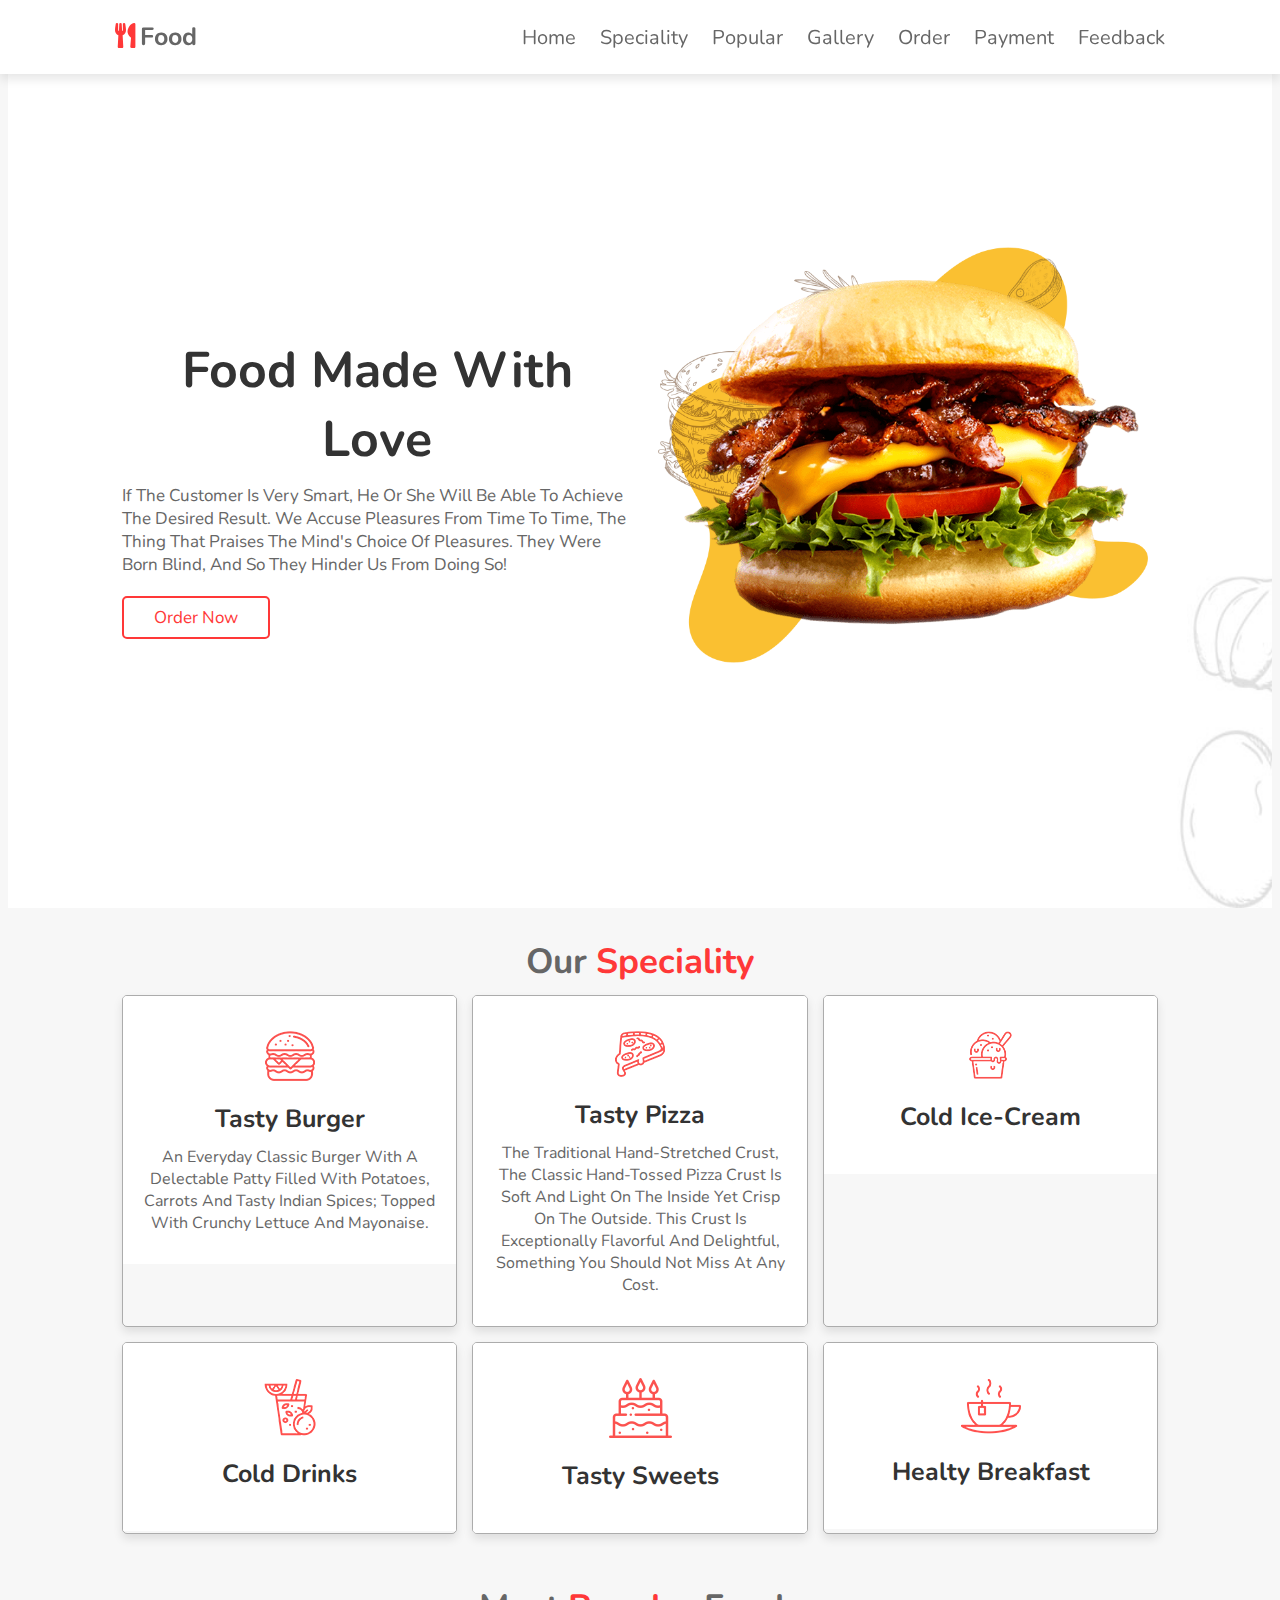
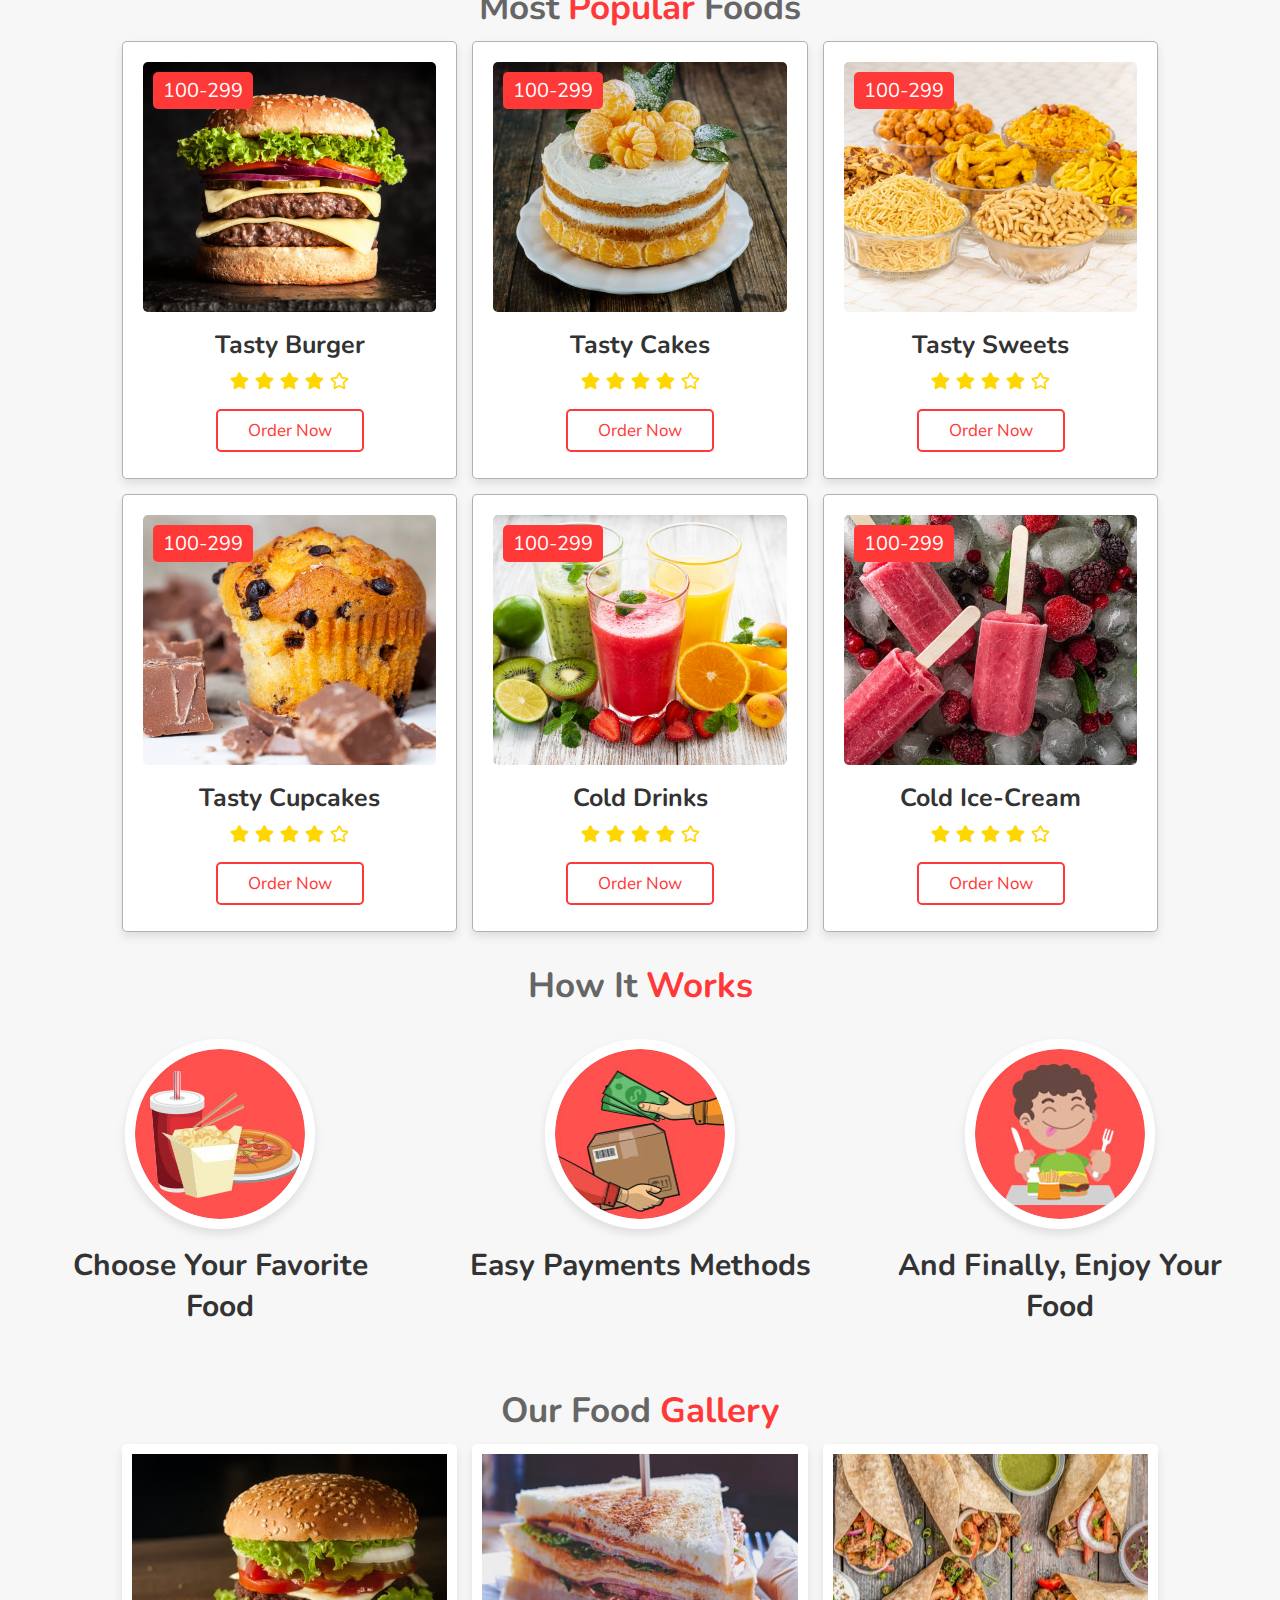
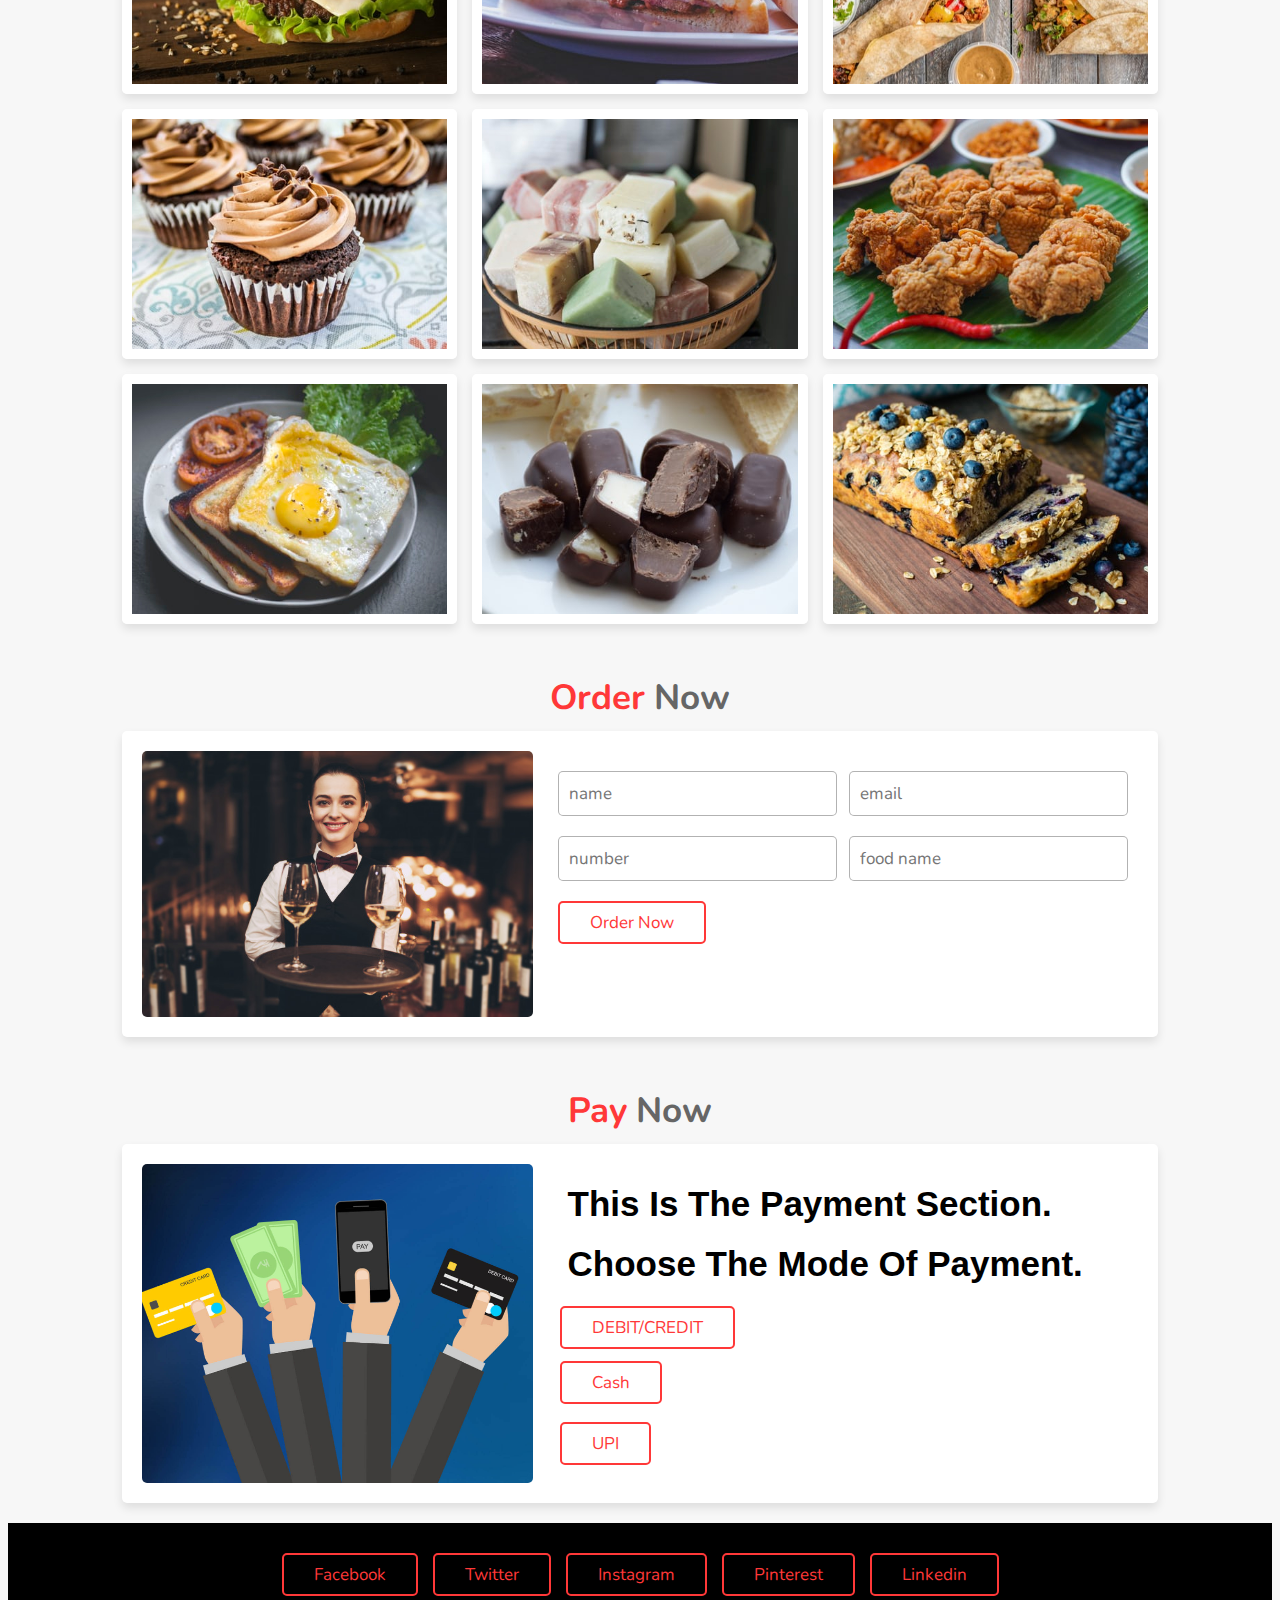
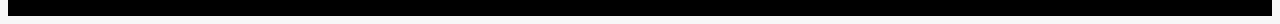
<file: food website/index.html>
<!DOCTYPE html>
<html lang="en">
<head>
    <meta charset="UTF-8">
    <meta name="viewport" content="width=device-width, initial-scale=1.0">
    <meta name="viewport" content="width=device-width, initial-scale=1">
    <title>food website</title>

    <!-- font awesome cdn link  -->
    <link rel="stylesheet" href="https://cdnjs.cloudflare.com/ajax/libs/font-awesome/5.15.3/css/all.min.css">

    <!-- custom css file link  -->
    <link rel="stylesheet" href="css/style.css">
    <link rel="stylesheet" href="https://cdnjs.cloudflare.com/ajax/libs/font-awesome/4.7.0/css/font-awesome.min.css">
    <style>
        body {
        font-family: Arial;
        font-size: 17px;
        padding: 8px;
      }
      h3{
        text-align: center;
      }
        
    </style>
</head>
<body>
    
<!-- header section starts  -->
<header>

    <a href="#" class="logo"><i class="fas fa-utensils"></i>food</a>

    <div id="menu-bar" class="fas fa-bars"></div>

    <nav class="navbar">
        <a href="#home">home</a>
        <a href="#speciality">speciality</a>
        <a href="#popular">popular</a>
        <a href="#gallery">gallery</a>
        <a href="#order">order</a>
        <a href="#payment">Payment</a>
        <a href="feedback.html">feedback</a>
    </nav>

</header>

<!-- header section ends -->

<!-- home section starts  -->

<section class="home" id="home">

    <div class="content">
        <h3>food made with love</h3>
        <p>If the customer is very smart, he or she will be able to achieve the desired result. We accuse pleasures from time to time, the thing that praises the mind's choice of pleasures. They were born blind, and so they hinder us from doing so!</p>
        <a href="#" class="btn">order now</a>
    </div>

    <div class="image">
        <img src="images/home-img.png" alt="">
    </div>

</section>

<!-- home section ends -->

<!-- speciality section starts  -->

<section class="speciality" id="speciality">

    <h1 class="heading"> our <span>speciality</span> </h1>

    <div class="box-container">

        <div class="box">
            <img class="image" src="images/s-img-1.jpg" alt="">
            <div class="content">
                <img src="images/s-1.png" alt="">
                <h3>tasty burger</h3>
                <p>An everyday classic burger with a delectable patty filled with potatoes, carrots and tasty Indian spices; topped with crunchy lettuce and mayonaise.</p>
            </div>
        </div>
        <div class="box">
            <img class="image" src="images/s-img-2.jpg" alt="">
            <div class="content">
                <img src="images/s-2.png" alt="">
                <h3>tasty pizza</h3>
                <p>The traditional hand-stretched crust, the classic hand-tossed pizza crust is soft and light on the inside yet crisp on the outside. This crust is exceptionally flavorful and delightful, something you should not miss at any cost.</p>
            </div>
        </div>
        <div class="box">
            <img class="image" src="images/s-img-3.jpg" alt="">
            <div class="content">
                <img src="images/s-3.png" alt="">
                <h3>cold ice-cream</h3>
                <p></p>
            </div>
        </div>
        <div class="box">
            <img class="image" src="images/s-img-4.jpg" alt="">
            <div class="content">
                <img src="images/s-4.png" alt="">
                <h3>cold drinks</h3>
                <p></p>
            </div>
        </div>
        <div class="box">
            <img class="image" src="images/s-img-5.jpg" alt="">
            <div class="content">
                <img src="images/s-5.png" alt="">
                <h3>tasty sweets</h3>
                <p></p>
            </div>
        </div>
        <div class="box">
            <img class="image" src="images/s-img-6.jpg" alt="">
            <div class="content">
                <img src="images/s-6.png" alt="">
                <h3>healty breakfast</h3>
                <p></p>
            </div>
        </div>

    </div>

</section>

<!-- speciality section ends -->

<!-- popular section starts  -->

<section class="popular" id="popular">

    <h1 class="heading"> most <span>popular</span> foods </h1>

    <div class="box-container">

        <div class="box">
            <span class="price"> 100-299 </span>
            <img src="images/p-1.jpg" alt="">
            <h3>tasty burger</h3>
            <div class="stars">
                <i class="fas fa-star"></i>
                <i class="fas fa-star"></i>
                <i class="fas fa-star"></i>
                <i class="fas fa-star"></i>
                <i class="far fa-star"></i>
            </div>
            <a href="#" class="btn">order now</a>
        </div>
        <div class="box">
            <span class="price"> 100-299 </span>
            <img src="images/p-2.jpg" alt="">
            <h3>tasty cakes</h3>
            <div class="stars">
                <i class="fas fa-star"></i>
                <i class="fas fa-star"></i>
                <i class="fas fa-star"></i>
                <i class="fas fa-star"></i>
                <i class="far fa-star"></i>
            </div>
            <a href="#" class="btn">order now</a>
        </div>
        <div class="box">
            <span class="price"> 100-299 </span>
            <img src="images/p-3.jpg" alt="">
            <h3>tasty sweets</h3>
            <div class="stars">
                <i class="fas fa-star"></i>
                <i class="fas fa-star"></i>
                <i class="fas fa-star"></i>
                <i class="fas fa-star"></i>
                <i class="far fa-star"></i>
            </div>
            <a href="#" class="btn">order now</a>
        </div>
        <div class="box">
            <span class="price"> 100-299</span>
            <img src="images/p-4.jpg" alt="">
            <h3>tasty cupcakes</h3>
            <div class="stars">
                <i class="fas fa-star"></i>
                <i class="fas fa-star"></i>
                <i class="fas fa-star"></i>
                <i class="fas fa-star"></i>
                <i class="far fa-star"></i>
            </div>
            <a href="#" class="btn">order now</a>
        </div>
        <div class="box">
            <span class="price"> 100-299 </span>
            <img src="images/p-5.jpg" alt="">
            <h3>cold drinks</h3>
            <div class="stars">
                <i class="fas fa-star"></i>
                <i class="fas fa-star"></i>
                <i class="fas fa-star"></i>
                <i class="fas fa-star"></i>
                <i class="far fa-star"></i>
            </div>
            <a href="#" class="btn">order now</a>
        </div>
        <div class="box">
            <span class="price"> 100-299 </span>
            <img src="images/p-6.jpg" alt="">
            <h3>cold ice-cream</h3>
            <div class="stars">
                <i class="fas fa-star"></i>
                <i class="fas fa-star"></i>
                <i class="fas fa-star"></i>
                <i class="fas fa-star"></i>
                <i class="far fa-star"></i>
            </div>
            <a href="#" class="btn">order now</a>
        </div>

    </div>

</section> 

<!-- popular section ends -->

<!-- steps section starts  -->

<div class="step-container">

    <h1 class="heading">how it <span>works</span></h1>

    <section class="steps">

        <div class="box">
            <img src="images/step-1.jpg" alt="">
            <h3>choose your favorite food</h3>
        </div>
        <div class="box">
            <img src="images/step-3.jpg" alt="">
            <h3>easy payments methods</h3>
        </div>
        <div class="box">
            <img src="images/step-4.jpg" alt="">
            <h3>and finally, enjoy your food</h3>
        </div>
    
    </section>

</div>

<!-- steps section ends -->

<!-- gallery section starts  -->

<section class="gallery" id="gallery">

    <h1 class="heading"> our food <span> gallery </span> </h1>

    <div class="box-container">

        <div class="box">
            <img src="images/g-1.jpg" alt="">
            <div class="content">
                <h3>tasty food</h3>
                <p>Lorem ipsum dolor sit, amet consectetur adipisicing elit. Deleniti, ipsum.</p>
                <a href="#" class="btn">ordern now</a>
            </div>
        </div>
        <div class="box">
            <img src="images/g-2.jpg" alt="">
            <div class="content">
                <h3>tasty food</h3>
                <p>Lorem ipsum dolor sit, amet consectetur adipisicing elit. Deleniti, ipsum.</p>
                <a href="#" class="btn">ordern now</a>
            </div>
        </div>
        <div class="box">
            <img src="images/g-3.jpg" alt="">
            <div class="content">
                <h3>tasty food</h3>
                <p>Lorem ipsum dolor sit, amet consectetur adipisicing elit. Deleniti, ipsum.</p>
                <a href="#" class="btn">ordern now</a>
            </div>
        </div>
        <div class="box">
            <img src="images/g-4.jpg" alt="">
            <div class="content">
                <h3>tasty food</h3>
                <p>Lorem ipsum dolor sit, amet consectetur adipisicing elit. Deleniti, ipsum.</p>
                <a href="#" class="btn">ordern now</a>
            </div>
        </div>
        <div class="box">
            <img src="images/g-5.jpg" alt="">
            <div class="content">
                <h3>tasty food</h3>
                <p>Lorem ipsum dolor sit, amet consectetur adipisicing elit. Deleniti, ipsum.</p>
                <a href="#" class="btn">ordern now</a>
            </div>
        </div>
        <div class="box">
            <img src="images/g-6.jpg" alt="">
            <div class="content">
                <h3>tasty food</h3>
                <p>Lorem ipsum dolor sit, amet consectetur adipisicing elit. Deleniti, ipsum.</p>
                <a href="#" class="btn">ordern now</a>
            </div>
        </div>
        <div class="box">
            <img src="images/g-7.jpg" alt="">
            <div class="content">
                <h3>tasty food</h3>
                <p>Lorem ipsum dolor sit, amet consectetur adipisicing elit. Deleniti, ipsum.</p>
                <a href="#" class="btn">ordern now</a>
            </div>
        </div>
        <div class="box">
            <img src="images/g-8.jpg" alt="">
            <div class="content">
                <h3>tasty food</h3>
                <p>Lorem ipsum dolor sit, amet consectetur adipisicing elit. Deleniti, ipsum.</p>
                <a href="#" class="btn">ordern now</a>
            </div>
        </div>
        <div class="box">
            <img src="images/g-9.jpg" alt="">
            <div class="content">
                <h3>tasty food</h3>
                <p>Lorem ipsum dolor sit, amet consectetur adipisicing elit. Deleniti, ipsum.</p>
                <a href="#" class="btn">ordern now</a>
            </div>
        </div>

    </div>

</section>

<!-- gallery section ends -->
<!-- order section starts  -->
<section class="order" id="order">

    <h1 class="heading"> <span>order</span> now </h1>

    <div class="row">
        
        <div class="image">
            <img src="images/order-img.jpg" alt="">
        </div>

        <form action="">

            <div class="inputBox">
                <input type="text" placeholder="name">
                <input type="email" placeholder="email">
            </div>

            <div class="inputBox">
                <input type="number" placeholder="number">
                <input type="text" placeholder="food name">
            </div>

            <input type="submit" value="order now" class="btn">

        </form>

    </div>

</section>

<!-- order section ends -->
<!--payment section starts-->
<section class="payment" id="payment">

    <h1 class="heading"> <span>pay</span> now </h1>

    <div class="row">
        <div class="image">
            <img src="images/pay.jpg" alt="">
        </div>
        <form action="card.html" method="Post">
                <div class="inputBox" >
                    <h3 class="heading1">This is the payment section.</h3>
                </div>
                <div class="inputBox">
                    <h4 class="heading1">Choose the mode of payment.</h4>
                </div>
            <div class="r1">
                <table>
                <tr><td><input type="submit" value="DEBIT/CREDIT" class="btn" action="card.html"></td></tr>
                
                
                <!--<a href="#" class="btn" >Cash</a>-->
                <tr><td><a href="#" class="btn">Cash</a></td></tr>
                <tr><td><a href="upi.html" class="btn">UPI</a></td></tr>
                <!---->
            </div>
            </table>
        </form>
    </div>
</section>
<!--Payment section ends-->
<!-- footer section  -->

<section class="footer">

    <div class="share">
        <a href="#" class="btn">facebook</a>
        <a href="#" class="btn">twitter</a>
        <a href="#" class="btn">instagram</a>
        <a href="#" class="btn">pinterest</a>
        <a href="#" class="btn">linkedin</a>
    </div>

   
</section>


<!-- scroll top button  -->
<!--<a href="#home" class="fas fa-angle-up" id="scroll-top"></a>-->

<!-- loader  -->
<!--
<div class="loader-container">
    <img src="images/loader.gif" alt="">
</div>-->
<!-- custom js file link  -->

<script src="js/script.js"></script>
<body>
</html>
</file>
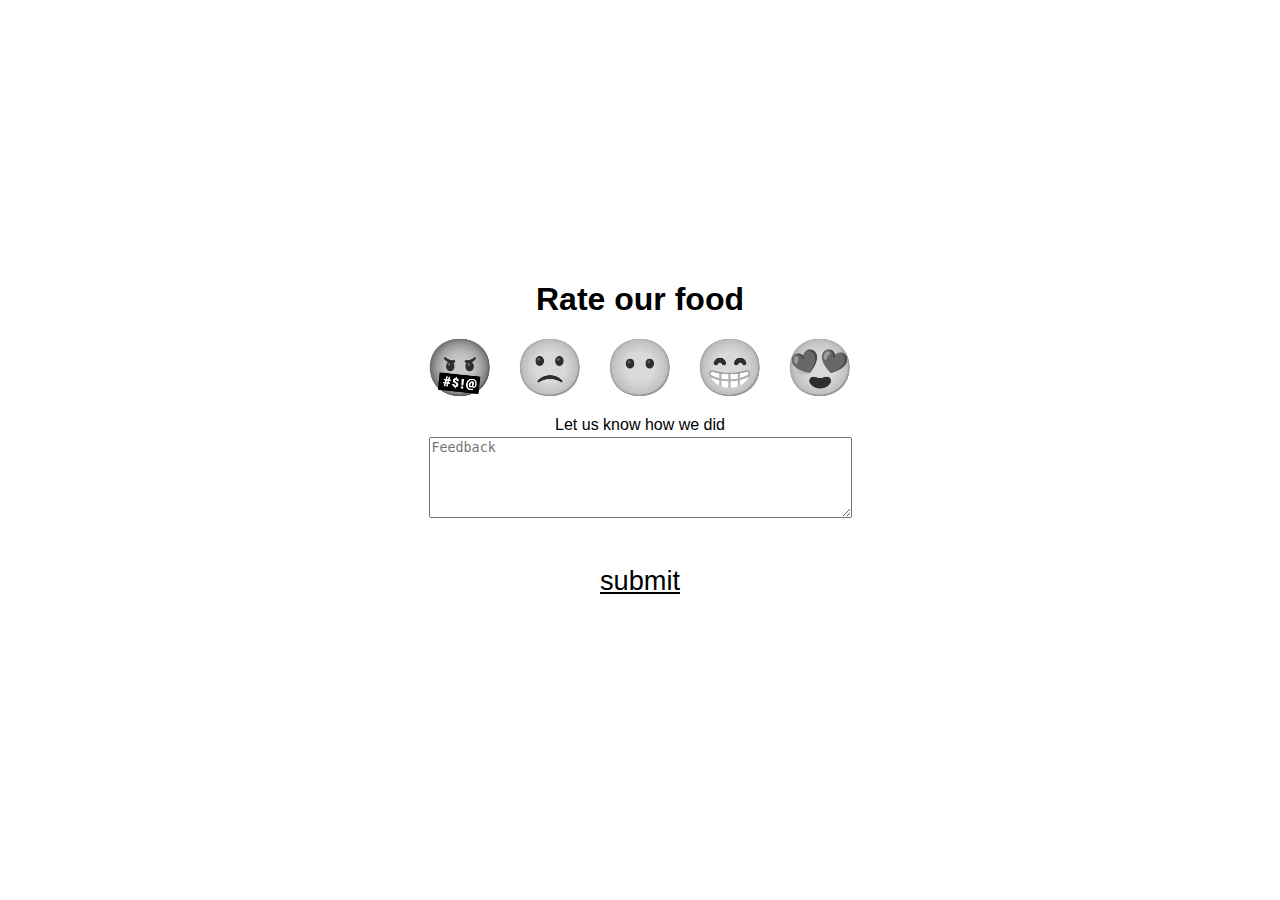
<file: feedback.html>
<html>
    <head>



        <style>
          .btn{
  display: inline-block;
  padding:.8rem 3rem;
  border:.2rem solid var(--red);
  color:var(--red);
  cursor: pointer;
  font-size: 1.7rem;
  border-radius: .5rem;
  position: relative;
  overflow: hidden;
  z-index: 0;
  margin-top: 1rem;
}

.btn::before{
  content: '';
  position: absolute;
  top:0; right: 0;
  width:0%;
  height:100%;
  background:var(--red);
  transition: .3s linear;
  z-index: -1;
}

.btn:hover::before{
  width:100%;
  left: 0;
}

.btn:hover{
  color:#fff;
}
body {
  margin: 0;
  text-align: center;
  display: flex;
  justify-content: center;
  align-items: center;
  min-height: 100vh;
  font-family: sans-serif;
}

h1,
p {
  margin: 0;
  padding: 0;
  line-height: 1.5;
}

.app {
  width: 90%;
  max-width: 500px;
  margin: 0 auto;
}

.container {
  display: flex;
  flex-wrap: wrap;
  justify-content: center;
  align-items: center;
}

.item {
  width: 90px;
  height: 90px;
  display: flex;
  justify-content: center;
  align-items: center;
  user-select: none;
}
.radio {
  display: none;
}
.radio ~ span {
  
  filter:grayscale(100);
  font-size: 3.5rem;
  cursor: pointer;
  transition: 0.3s ease-in-out;
}

.radio:checked ~ span {
  filter:grayscale(0);
  transition: 0.5s ease-in-out;
}
        </style>

    </head>
    <body>
      <section class="payment" id="payment">
      <form action="" method="post">
        <div class="payment" id="payment">
            <h1>Rate our food</h1>
            <div class="container">
              <div class="item">
                <label for="0">
                <input class="radio" type="radio" name="feedback" id="0" value="0" >
                <span>🤬</span>
              </label>
              </div>
              <div class="item">
                <label for="1">
                <input class="radio" type="radio" name="feedback" id="1" value="1">
                <span>🙁</span>
              </label>
              </div>
          
              <div class="item">
                <label for="2">
                <input class="radio" type="radio" name="feedback" id="2" value="2">
                <span>😶</span>
              </label>
              </div>
          
              <div class="item">
                <label for="3">
                <input class="radio" type="radio" name="feedback" id="3" value="3">
                <span>😁</span>
              </label>
              </div>
          
              <div class="item">
                <label for="4">
                <input class="radio" type="radio" name="feedback" id="4" value="4">
                <span>😍</span>
              </label>
              </div>
          
            </div>
            <p>Let us know how we did</p>
            <textarea id="ta" name="taf" rows="5" cols="50" placeholder="Feedback"></textarea>
            </div>
            <div><br> <a href="thankyou.html" class="btn">submit</a></div>
        </form>
        
      </section>
    </body>
</html>
</file>
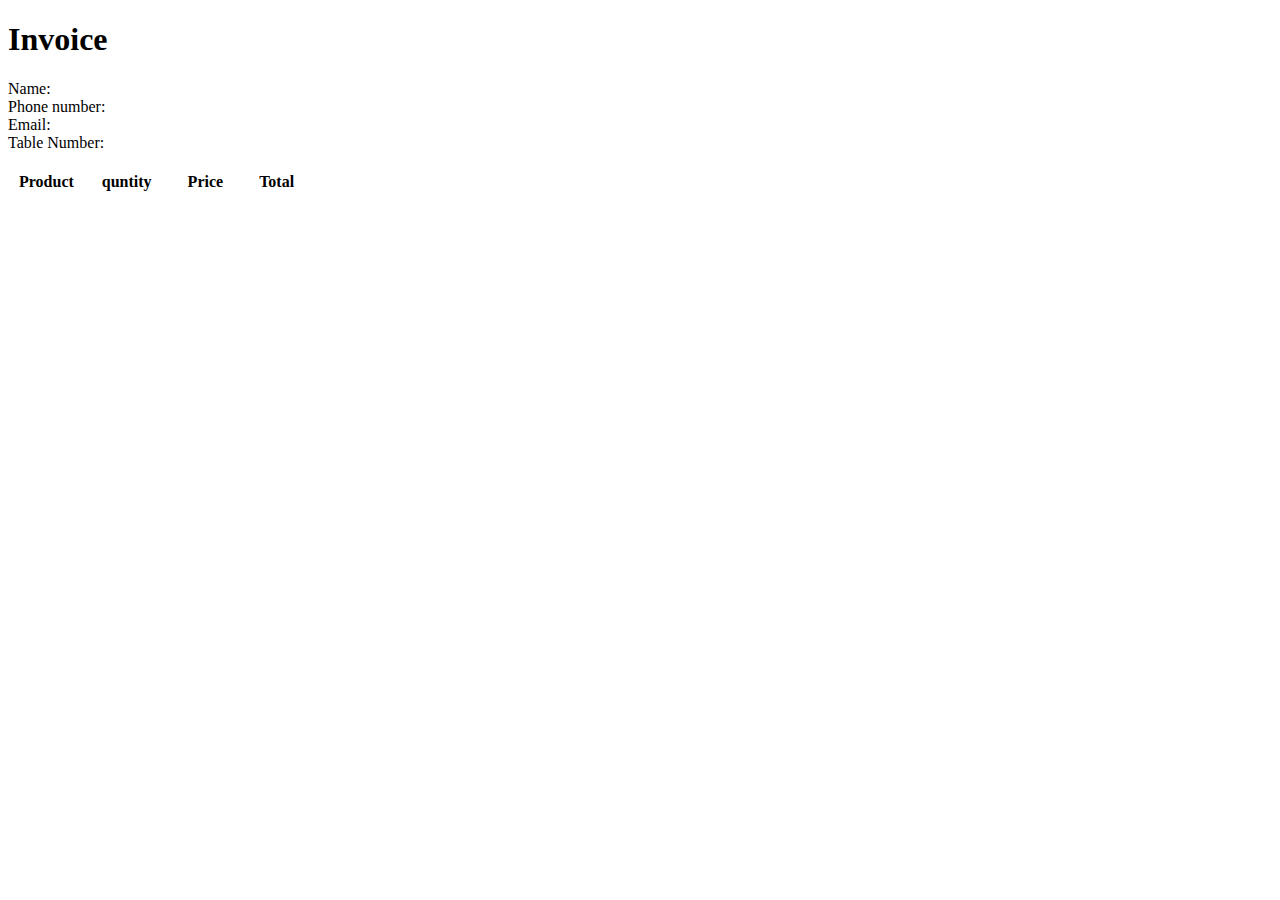
<file: ref.html>
<!DOCTYPE html>
<html>
    <head>

    </head>
    <body>
        <div id="bill_payment" class="payment2">
            <div class="container mt-5">
                <div class="d-flex justify-content-center row">
                    <div class="col-md-8">
                        <div class="p-3 bg-white rounded">
                            <div class="row">
                                <div class="col-md-6">
                                    <h1 class="text-uppercase" style="margin-left:center">Invoice</h1>
                                    <div class="billed"><span class="font-weight-bold text-uppercase">Name:&nbsp;&nbsp;</span><span id="invoice_name" class="ml-1"></span></div>
                                    <div class="billed"><span class="font-weight-bold text-uppercase">Phone number:&nbsp;&nbsp;</span><span id="invoice_number" class="ml-1"></span></div>
                                    <div class="billed"><span class="font-weight-bold text-uppercase">Email:&nbsp;&nbsp;</span><span id="invoice_email" class="ml-1"></span></div>
                                    <div class="billed"><span class="font-weight-bold text-uppercase">Table Number:&nbsp;&nbsp;</span><span id="invoice_date" class="ml-1"></span></div>
                                </div>
                                
                            <div class="mt-3 text-center">
                                <div class="table-responsive">
                                    <br>
                                    <table class="table">
                                        <thead>
                                            <tr>
                                                
                                                <th>&nbsp;&nbsp;Product&nbsp;&nbsp;&nbsp;&nbsp;&nbsp;&nbsp;</th>
                                                <th>quntity&nbsp;&nbsp;&nbsp;&nbsp;&nbsp;&nbsp;&nbsp;&nbsp;</th>
                                                <th>Price&nbsp;&nbsp;&nbsp;&nbsp;&nbsp;&nbsp;&nbsp;&nbsp;</th>
                                                <th>Total</th>
                                            </tr>
                                        </thead>
                                        <tbody id="tbody">
                                        </tbody>
                                    </table>
                                </div>
                            </div>
                            
                        </div>
                    </div>
                </div>
            </div>
        </div>
    </body>
</html>
</file>
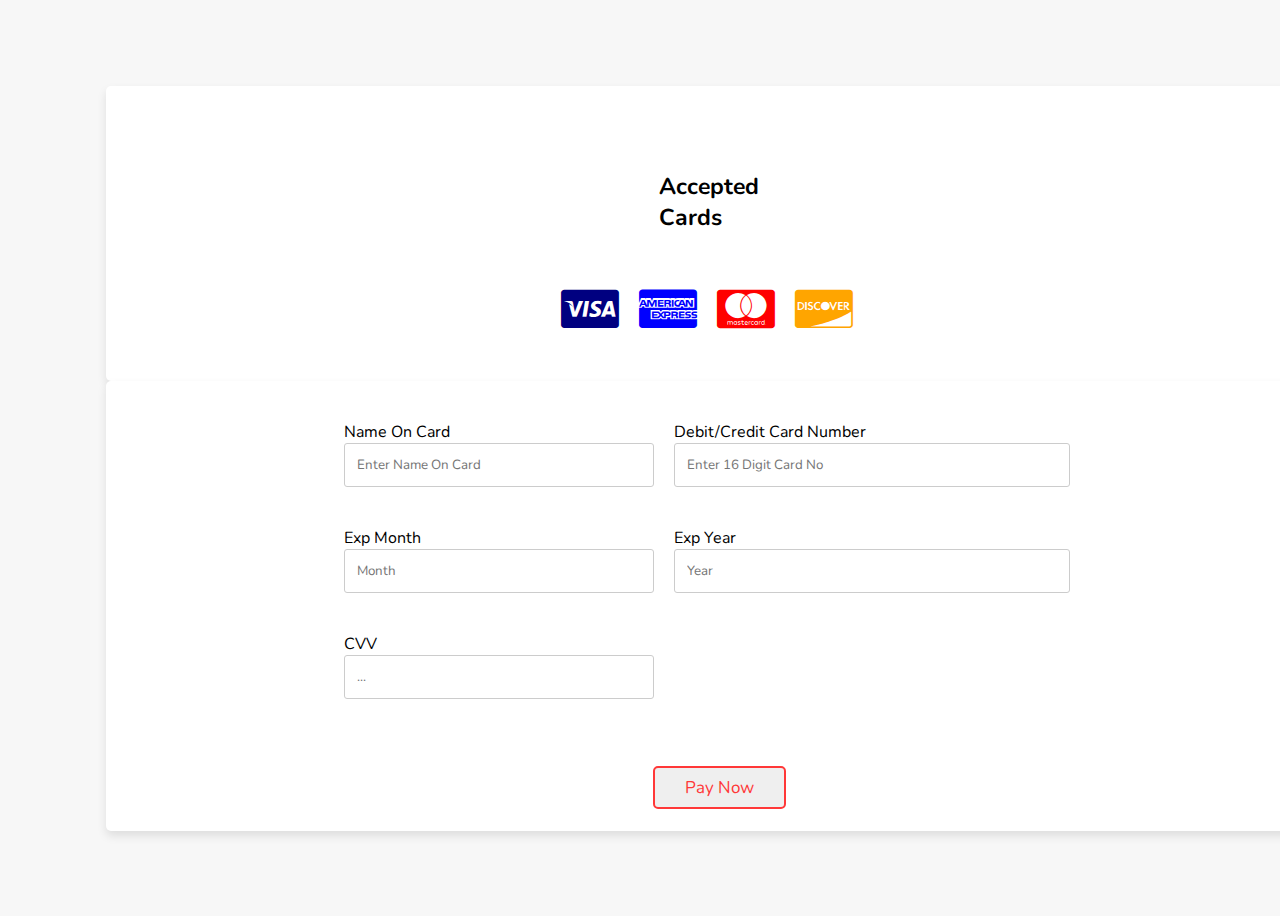
<file: food website/card.html>
<html>
    <head>
        <title>Card Payment</title>
        <meta charset="UTF-8">
    <meta name="viewport" content="width=device-width, initial-scale=1.0">
    <meta name="viewport" content="width=device-width, initial-scale=1">
    <!-- font awesome cdn link  -->
    <link rel="stylesheet" href="https://cdnjs.cloudflare.com/ajax/libs/font-awesome/5.15.3/css/all.min.css">

    <!-- custom css file link  -->
    <link rel="stylesheet" href="css/style.css">
    <link rel="stylesheet" href="https://cdnjs.cloudflare.com/ajax/libs/font-awesome/4.7.0/css/font-awesome.min.css">
    <style>
        .center{
            margin-left: auto;
            margin-right: auto;
        }
        .center1{
            margin-left: auto;
            margin-right: auto;
            font-size: 45px;
            padding: 10px;
        }
        .btn{
            text-align: center;
            margin-left: 525px;
            margin-right: 500px;
        }
        body {
          font-family: Arial;
          font-size: 17px;
          padding: 8px;
        }
        
        * {
          box-sizing: border-box;
        }
        .r1{
          display: -ms-flexbox; 
          display: flex;
          -ms-flex-wrap: 25%;
          flex-wrap: wrap;
          margin: 0 -16px;
        }
        .row1{
          display: -ms-flexbox; 
          display: flex;
          -ms-flex-wrap: 25%;
          flex-wrap: wrap;
          margin: 0 -16px;
        }
       
        .row {
          display: -ms-flexbox; 
          display: flex;
          -ms-flex-wrap: wrap;
          flex-wrap: wrap;
          margin: 0 -16px;
        }
        .container {
          background-color: #f2f2f2;
          padding: 5px 20px 15px 20px;
          border: 1px solid lightgrey;
          border-radius: 3px;
        }
        
        input[type=text] {
          width: 100%;
          margin-bottom: 20px;
          padding: 12px;
          border: 1px solid #ccc;
          border-radius: 3px;
        }
        input[type=password] {
          width: 100%;
          margin-bottom: 20px;
          padding: 12px;
          border: 1px solid #ccc;
          border-radius: 3px;
        }
        .Ac{
            font-family: Arial;
          font-size: 23px;
          padding: 8px;
          
          margin-left :525px;
          margin-right: 500px;
        }
        .payment.Ac label{
            font-size: 23px;
            color:rgb(6, 6, 6);
        }
        .payment{
            display: flex;
            flex-wrap: wrap;
            gap:1.5rem;
            min-height: 100vh;
            align-items: center;
        }
        .payment .Ac{
  flex:1 1 40rem;
  padding-top: 6.5rem;
}
.payment .Ac.con{
  flex:1 1 40rem;
  padding-top: 6.5rem;
  align-content: center;
  text-align: center;
}
        
    </style>
    <script language="javascript">
        function validate(){
            var msg=" ";
            var cname=document.cardsFeild.cardname.value;
            var RCN=new RegExp("^[A-za-z]+[\\w]$");
            var cnum=document.cardsFeild.cardnumber.value;
            var RCNum=new RegExp("^[0-9]{16}$"); 
            var expm=document.cardsFeild.expmonth.value;
            var RExpM=new RegExp("^[0-9]{2}$");  
            var expy=document.cardsFeild.expyear.value;
            var RExpY=new RegExp("^[0-9]{4}$"); 
            var ccvv=document.cardsFeild.cvv.value;
            var RCvv=new RegExp("^[0-9]{3}$");
            if(!cname.match(RCN))
					msg+="\n Name on card must me alphabets.";
            if(!cnum.match(RCNum))
					msg+="\n card number should conatin 16 numbers.";
            if(!expm.match(RExpM))
					msg+="\n Expiry year number should conatin 2 numbers.";
            if(!expy.match(RExpY))
					msg+="\n Expiry year number should conatin 4 numbers.";
            if(!ccvv.match(RCvv))
					msg+="\n CVV number should conatin 3 numbers.";
            if(msg!=" ")
			{
				alert(msg);
				return flase;
			}  
            document.cardsFeild.action="sucessful.html";
			return true;
        }
    </script>
    </head>
    <body>
        
        <section class="payment" id="payment">
            <form method="post" onsubmit="return validate()" name="cardsFeild">
                <div class="row" >
                    <label for="fname" class="Ac" ><b>Accepted Cards</b></label>
                <table cellspacing="20" cellpadding='50' class="center1" > 
                    <tr ><td >
                            <div class="column">
                                <i class="fa fa-cc-visa" style="color:navy;"  ></i>
                            </div>
                        </td>
                        <td>
                            <div class="column">
                                <i class="fa fa-cc-amex" style="color:blue;"></i>
                            </div>
                        </td>
                        <td>
                            <div class="column">
                                
                                <i class="fa fa-cc-mastercard" style="color:red;"></i>
                            </div>
                        </td>   
                        <td>
                            <div class="column">
                                <i class="fa fa-cc-discover" style="color:orange;"></i>
                            </div>
                        </td>
                        
                    </tr>
                    </table>     
                </div>  <div class="row"> 
                <table cellspacing="20" cellpadding='50' class="center" >   <tr> 
                     
                    <td><div class="col-50">
                                <label for="cname">Name on Card</label>
                                <input type="text" id="cname" name="cardname" placeholder="Enter name on card">
                            </div></td>
                           
                           <td> <div class="col-50">
                                
                                <label for="ccnum">Debit/Credit card number</label>
                                <input type="text" id="ccnum" name="cardnumber" placeholder="Enter 16 digit card no">
                            </div></td></tr>
                            <tr>
                              
                                <td><div class="col-50">
                                
                                <label for="expmonth">Exp Month</label>
                                <input type="text" id="expmonth" name="expmonth" placeholder="Month" >
                            </div></td>
                            
                            <td><div class="col-50">
                                
                                <label for="expyear">Exp Year</label>
                                <input type="text" id="expyear" name="expyear" placeholder="Year">
                            </div></td></tr>
                            <tr>
                                
                                <td>
                            <div class="col-75">
                                
                                <label for="cvv">CVV</label>
                                <input type="password" id="cvv" name="cvv" placeholder="...">
                            </div></td></tr>
                         </table>
                         <table ><tr><td><input type="submit" value="pay now" class="btn" ></td></tr></table>
                         
                        </div>
            </form>
        </section>
        <!--<div class="loader-container">
            <img src="images/loader.gif" alt="" >
        </div>
        <script src="js/script1.js"></script>-->
    </body>
</html>
</file>
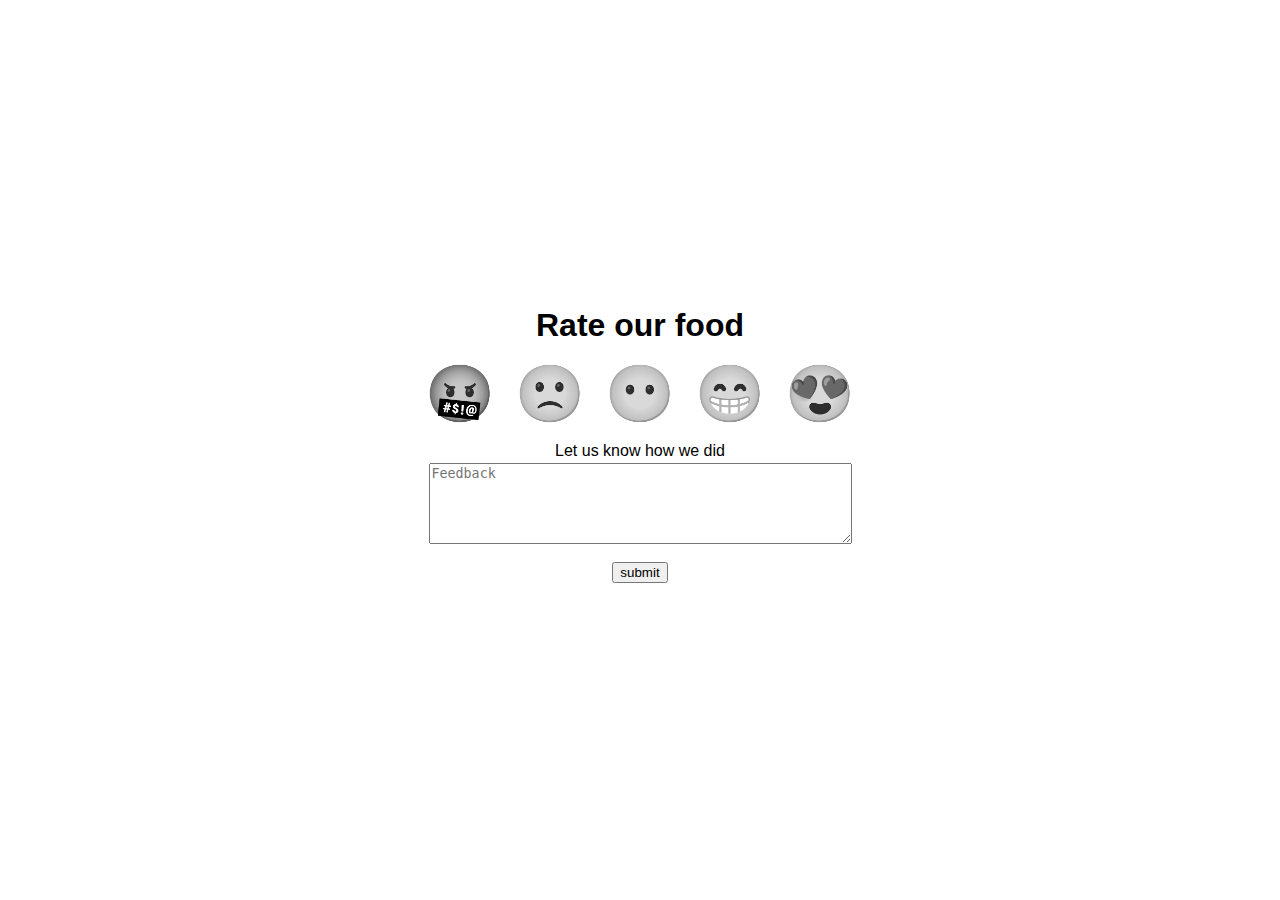
<file: food website/feedback.html>
<html>
    <head>



        <style>
          .btn{
  display: inline-block;
  padding:.8rem 3rem;
  border:.2rem solid var(--red);
  color:var(--red);
  cursor: pointer;
  font-size: 1.7rem;
  border-radius: .5rem;
  position: relative;
  overflow: hidden;
  z-index: 0;
  margin-top: 1rem;
}

.btn::before{
  content: '';
  position: absolute;
  top:0; right: 0;
  width:0%;
  height:100%;
  background:var(--red);
  transition: .3s linear;
  z-index: -1;
}

.btn:hover::before{
  width:100%;
  left: 0;
}

.btn:hover{
  color:#fff;
}
body {
  margin: 0;
  text-align: center;
  display: flex;
  justify-content: center;
  align-items: center;
  min-height: 100vh;
  font-family: sans-serif;
}

h1,
p {
  margin: 0;
  padding: 0;
  line-height: 1.5;
}

.app {
  width: 90%;
  max-width: 500px;
  margin: 0 auto;
}

.container {
  display: flex;
  flex-wrap: wrap;
  justify-content: center;
  align-items: center;
}

.item {
  width: 90px;
  height: 90px;
  display: flex;
  justify-content: center;
  align-items: center;
  user-select: none;
}
.radio {
  display: none;
}
.radio ~ span {
  
  filter:grayscale(100);
  font-size: 3.5rem;
  cursor: pointer;
  transition: 0.3s ease-in-out;
}

.radio:checked ~ span {
  filter:grayscale(0);
  transition: 0.5s ease-in-out;
}
        </style>

    </head>
    <body>
      <section class="payment" id="payment">
      <form action="thankyou.html" method="post">
        <div class="payment" id="payment">
            <h1>Rate our food</h1>
            <div class="container">
              <div class="item">
                <label for="0">
                <input class="radio" type="radio" name="feedback" id="0" value="0" >
                <span>🤬</span>
              </label>
              </div>
              <div class="item">
                <label for="1">
                <input class="radio" type="radio" name="feedback" id="1" value="1">
                <span>🙁</span>
              </label>
              </div>
          
              <div class="item">
                <label for="2">
                <input class="radio" type="radio" name="feedback" id="2" value="2">
                <span>😶</span>
              </label>
              </div>
          
              <div class="item">
                <label for="3">
                <input class="radio" type="radio" name="feedback" id="3" value="3">
                <span>😁</span>
              </label>
              </div>
          
              <div class="item">
                <label for="4">
                <input class="radio" type="radio" name="feedback" id="4" value="4">
                <span>😍</span>
              </label>
              </div>
          
            </div>
            <p>Let us know how we did</p>
            <textarea id="ta" name="taf" rows="5" cols="50" placeholder="Feedback"></textarea>
            </div>
            <div><br><input type="submit" value="submit" cls="btn" ></div>
        </form>
        
      </section>
    </body>
</html>
</file>
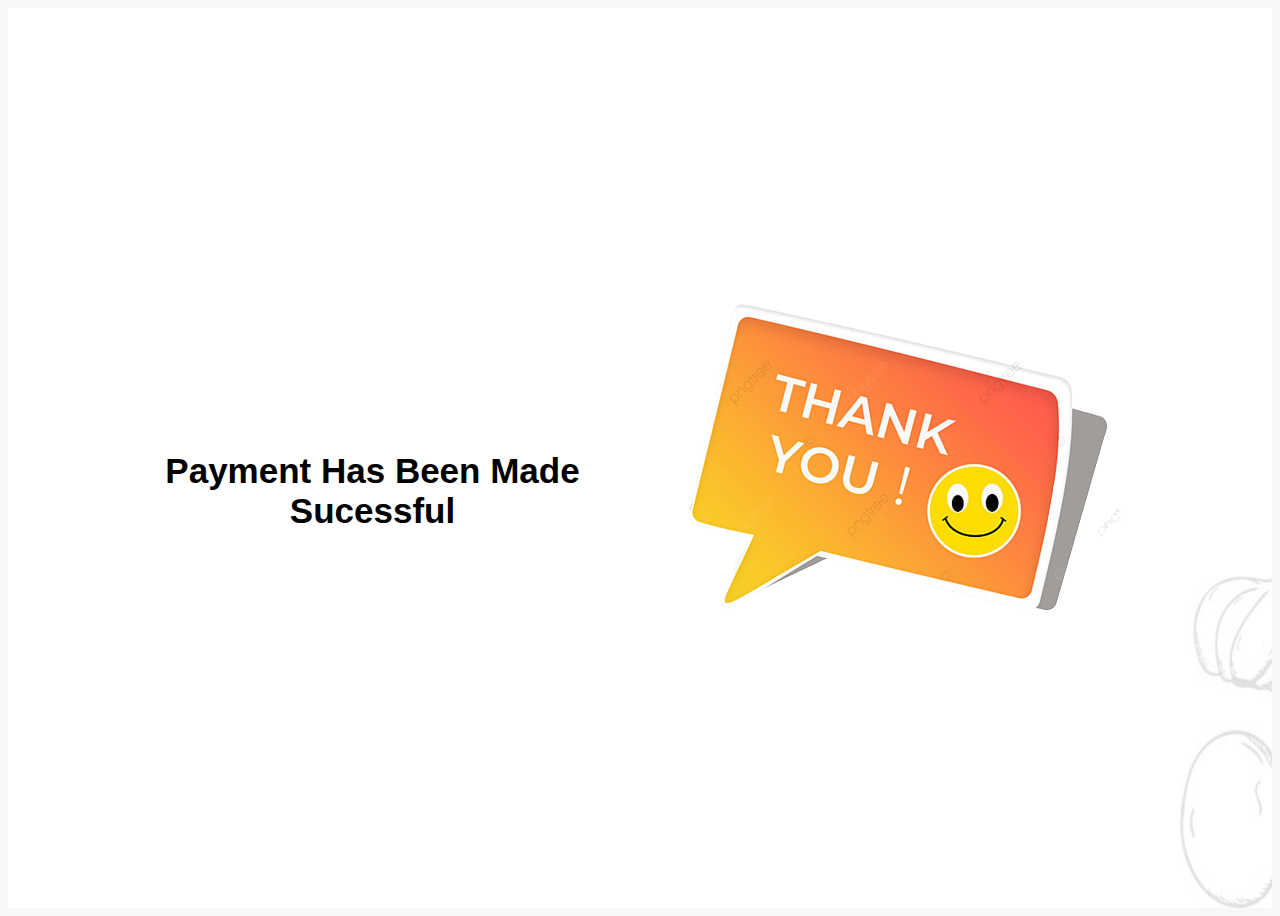
<file: food website/sucessful.html>
<html>
    <head>
        <meta charset="UTF-8">
        <meta name="viewport" content="width=device-width, initial-scale=1.0">
        <meta name="viewport" content="width=device-width, initial-scale=1">
        <title>
            sucessful payment
        </title>
        <link rel="stylesheet" href="https://cdnjs.cloudflare.com/ajax/libs/font-awesome/5.15.3/css/all.min.css">
        <link rel="stylesheet" href="css/style.css">
        <link rel="stylesheet" href="https://cdnjs.cloudflare.com/ajax/libs/font-awesome/4.7.0/css/font-awesome.min.css">
        <style>
             body {
          font-family: Arial;
          font-size: 17px;
          padding: 8px;
        }
        
        * {
          box-sizing: border-box;
        }
        </style>
    </head>
    <body>
        <section class="home" id="home">

            <div class="content">
                <div class="con">
                    <h1 class="heading1">Payment has been made sucessful</h1>
                </div>
            </div>
            <div class="image1">
                <img src="images/smi-removebg-preview.png" alt="">
            </div>  
        </section>
    </body>
</html>
</file>
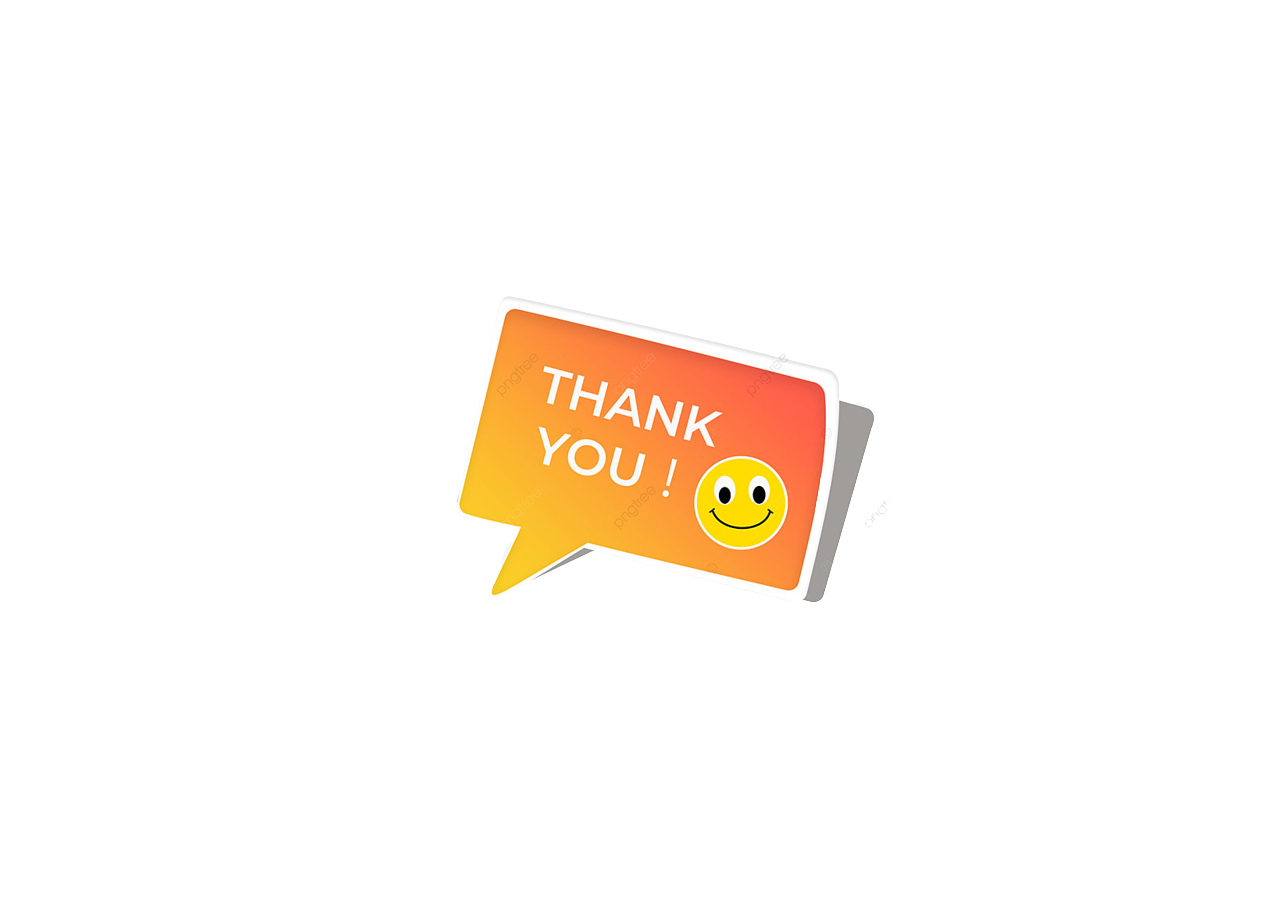
<file: food website/thankyou.html>
<html>
    <head>
        <style>
            body {
  margin: 0;
  text-align: center;
  display: flex;
  justify-content: center;
  align-items: center;
  min-height: 100vh;
  font-family: sans-serif;
}

h1,
p {
  margin: 0;
  padding: 0;
  line-height: 1.5;
}

.app {
  width: 90%;
  max-width: 500px;
  margin: 0 auto;
}
        </style>
    </head>
    <body>
      <section class="home" id="home">
        <div class="app"><img src="images/smi-removebg-preview.png" alt=""></div>
      </section>  
    </body>
</html>
</file>
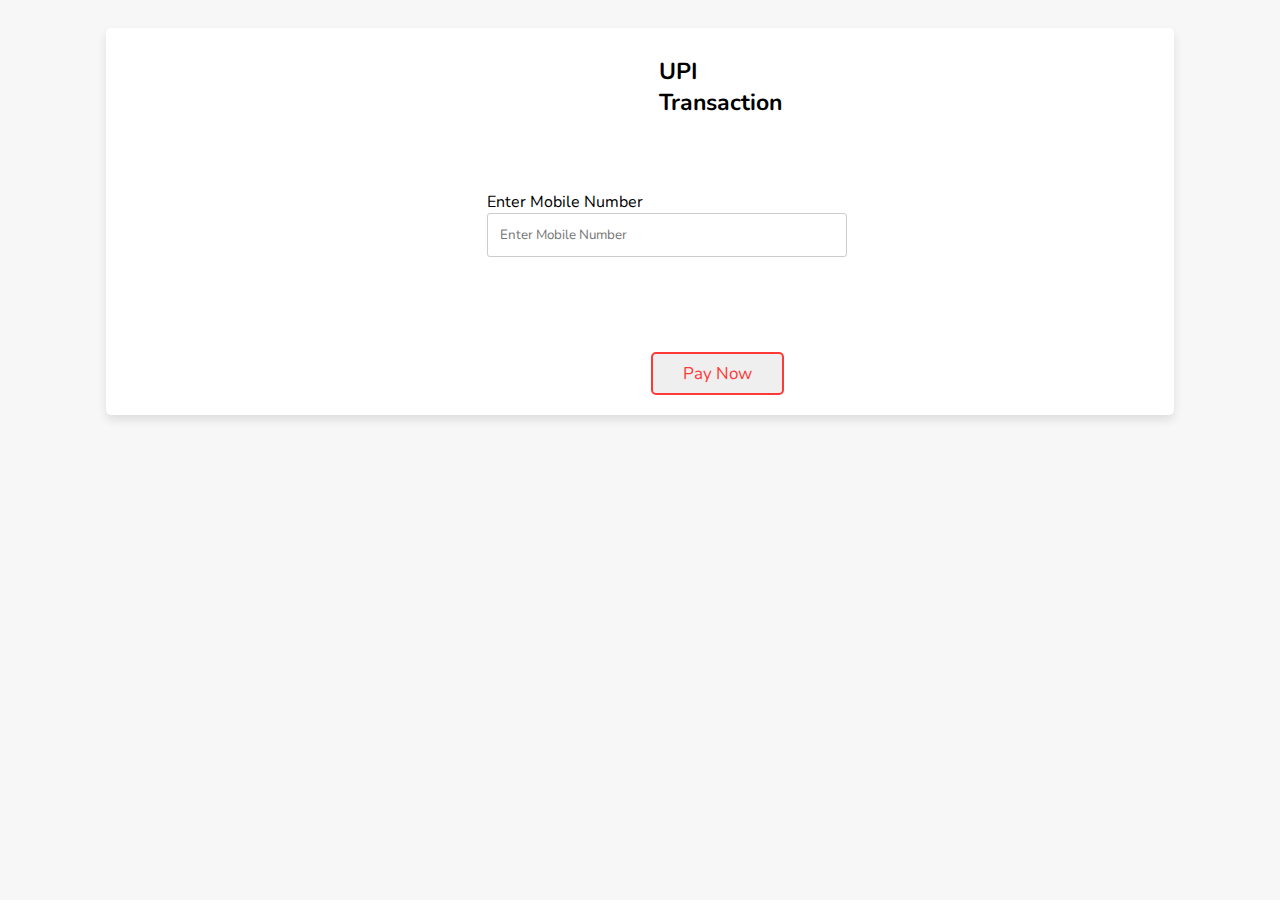
<file: food website/upi.html>
<html>
    <head>
        <title>UPI Transaction</title>
        <meta charset="UTF-8">
    <meta name="viewport" content="width=device-width, initial-scale=1.0">
    <meta name="viewport" content="width=device-width, initial-scale=1">
    <!-- font awesome cdn link  -->
    <link rel="stylesheet" href="https://cdnjs.cloudflare.com/ajax/libs/font-awesome/5.15.3/css/all.min.css">

    <!-- custom css file link  -->
    <link rel="stylesheet" href="css/style.css">
    <link rel="stylesheet" href="https://cdnjs.cloudflare.com/ajax/libs/font-awesome/4.7.0/css/font-awesome.min.css">
    <style>
        .center{
            margin-left: auto;
            margin-right: auto;
        }
        .center1{
            margin-left: auto;
            margin-right: auto;
            font-size: 45px;
            padding: 10px;
        }
        .btn{
            text-align: center;
            margin-left: 525px;
            margin-right: 500px;
        }
        body {
          font-family: Arial;
          font-size: 17px;
          padding: 8px;
        }
        
        * {
          box-sizing: border-box;
        }
        .row {
          display: -ms-flexbox; 
          display: flex;
          -ms-flex-wrap: wrap;
          flex-wrap: wrap;
          margin: 0 -16px;
        }
        
        .container {
          background-color: #f2f2f2;
          padding: 5px 20px 15px 20px;
          border: 1px solid lightgrey;
          border-radius: 3px;
        }
        
        input[type=text] {
          width: 100%;
          margin-bottom: 20px;
          padding: 12px;
          border: 1px solid #ccc;
          border-radius: 3px;
        }
        .Ac{
            font-family: Arial;
            font-size: 23px;
            padding: 8px;
            margin-left :525px;
            margin-right: 500px;
        }
    </style>
    <script language="javascript">
        function validate1(){
            var msg=" ";
            var mblN=document.Upifield.mobilenum.value;
            var RMbl=new RegExp("^[0-9]{10}$"); 
            if(!mblN.match(RMbl))
					msg+="\n Enter 10 digit mobile number";
            if(msg!=" ")
			{
				alert(msg);
				return flase;
			}  
            document.Upifield.action="sucessful.html";
			return true;
        }
    </script>
    </head>
    <body>
        <section class="payment" id="payment">
            <form method="post" name="Upifield" onsubmit="return validate1()">
                <div class="row"> 
                    <label for="fname" class="Ac" ><b>UPI Transaction</b></label>
                    <table cellspacing="50" cellpadding='50' class="center" >   <tr> 
                        <td > &nbsp; </td>   
                        <td><div class="col-50">
                                    <label for="cname">Enter mobile number</label>
                                    <input type="text" id="cname" name="mobilenum" placeholder="Enter mobile number">
                                </div></td></tr>
                    </table>
                    <div><input type="submit" value="pay now" class="btn" ></div> 
                </div>
                    
            </form>
    </body>
</html>
</file>
<file: food website/css/style.css>
/*
        label {
          margin-bottom: 10px;
          display: block;
        }*/
@import url('https://fonts.googleapis.com/css2?family=Nunito:wght@200;300;400;600;700&display=swap');

:root{
  --red:#ff3838;
}

*{
  font-family: 'Nunito', sans-serif;
  margin:0; padding:0;
  box-sizing: border-box;
  outline: none; border:none;
  text-decoration: none;
  text-transform: capitalize;
  transition:all .2s linear;
}

*::selection{
  background:var(--red);
  color:#fff;
}

html{
  font-size: 62.5%;
  overflow-x: hidden;
  scroll-behavior: smooth;
  scroll-padding-top: 6rem;
}

body{
  background:#f7f7f7;
}

section{
  padding:2rem 9%;
}
.heading1{
  text-align: center;
  font-family: Arial;
  font-size: 3.5rem;
  padding: 1rem;
  color:#000;
}
.heading{
  text-align: center;
  font-size: 3.5rem;
  padding:1rem;
  color:#666;
}

.heading span{
  color:var(--red);
}

.btn{
  display: inline-block;
  padding:.8rem 3rem;
  border:.2rem solid var(--red);
  color:var(--red);
  cursor: pointer;
  font-size: 1.7rem;
  border-radius: .5rem;
  position: relative;
  overflow: hidden;
  z-index: 0;
  margin-top: 1rem;
}

.btn::before{
  content: '';
  position: absolute;
  top:0; right: 0;
  width:0%;
  height:100%;
  background:var(--red);
  transition: .3s linear;
  z-index: -1;
}

.btn:hover::before{
  width:100%;
  left: 0;
}

.btn:hover{
  color:#fff;
}

header{
  position: fixed;
  top:0; left: 0; right:0;
  z-index: 1000;
  display: flex;
  align-items: center;
  justify-content: space-between;
  background:#fff;
  padding:2rem 9%;
  box-shadow: 0 .5rem 1rem rgba(0,0,0,.1);
}

header .logo{
  font-size: 2.5rem;
  font-weight: bolder;
  color:#666;
}

header .logo i{
  padding-right: .5rem;
  color:var(--red);
}

header .navbar a{
  font-size: 2rem;
  margin-left: 2rem;
  color:#666;
}

header .navbar a:hover{
  color:var(--red);
}

#menu-bar{
  font-size: 3rem;
  cursor: pointer;
  color:#666;
  border:.1rem solid #666;
  border-radius: .3rem;
  padding:.5rem 1.5rem;
  display: none;
}


.home{
  display: flex;
  flex-wrap: wrap;
  gap:1.5rem;
  min-height: 100vh;
  align-items: center;
  background:url(../images/home-bg.jpg) no-repeat;
  background-size: cover;
  background-position: center;
}

.home .content{
  flex:1 1 40rem;
  padding-top: 6.5rem;
}
.home .content.con{
  flex:1 1 40rem;
  padding-top: 6.5rem;
  align-content: center;
  text-align: center;
}

.home .image{
  flex:1 1 40rem;
}

.home .image img{
  width:100%;
  padding:1rem;
  animation:float 3s linear infinite;
}
.home .image1 img{
  width:100%;
  padding:1rem;
  animation:float 2s;
}

@keyframes float{
  0%, 100%{
    transform: translateY(0rem);
  }
  50%{
    transform: translateY(3rem);
  }
}

.home .content h3{
  font-size: 5rem;
  color:#333;
}

.home .content p{
  font-size: 1.7rem;
  color:#666;
  padding:1rem 0;
}

.speciality .box-container{
  display: flex;
  flex-wrap: wrap;
  gap:1.5rem;
}

.speciality .box-container .box{
  flex:1 1 30rem;
  position: relative;
  overflow: hidden;
  box-shadow: 0 .5rem 1rem rgba(0,0,0,.1);
  border:.1rem solid rgba(0,0,0,.3);
  cursor: pointer;
  border-radius: .5rem;
}

.speciality .box-container .box .image{
  height:100%;
  width:100%;
  object-fit: cover;
  position: absolute;
  top:-100%; left:0;
}

.speciality .box-container .box .content{
  text-align: center;
  background:#fff;
  padding:2rem;
}

.speciality .box-container .box .content img{
  margin:1.5rem 0;
}

.speciality .box-container .box .content h3{
  font-size: 2.5rem;
  color:#333;
}

.speciality .box-container .box .content p{
  font-size: 1.6rem;
  color:#666;
  padding:1rem 0;
}

.speciality .box-container .box:hover .image{
  top:0;
}

.speciality .box-container .box:hover .content{
  transform: translateY(100%);
}

.popular .box-container{
  display: flex;
  flex-wrap: wrap;
  gap:1.5rem;
}

.popular .box-container .box{
  padding:2rem;
  background:#fff;
  box-shadow: 0 .5rem 1rem rgba(0,0,0,.1);
  border:.1rem solid rgba(0,0,0,.3);
  border-radius: .5rem;
  text-align: center;
  flex:1 1 30rem;
  position: relative;
}

.popular .box-container .box img{
  height:25rem;
  object-fit: cover;
  width:100%;
  border-radius: .5rem;
}

.popular .box-container .box .price{
  position: absolute;
  top:3rem; left:3rem;
  background:var(--red);
  color:#fff;
  font-size: 2rem;
  padding:.5rem 1rem;
  border-radius: .5rem;
}

.popular .box-container .box h3{
  color:#333;
  font-size: 2.5rem;
  padding-top: 1rem;
}

.popular .box-container .box .stars i{
  color:gold;
  font-size: 1.7rem;
  padding:1rem .1rem;
}

.steps{
  display: flex;
  flex-wrap: wrap;
  gap:1.5rem;
  padding:1rem;
}

.steps .box{
  flex:1 1 25rem;
  padding:1rem;
  text-align: center;
}

.steps .box img{
  border-radius: 50%;
  border:1rem solid #fff;
  box-shadow: 0 .5rem 1rem rgba(0,0,0,.1);
}

.steps .box h3{
  font-size: 3rem;
  color:#333;
  padding:1rem;
}

.gallery .box-container{
  display: flex;
  flex-wrap: wrap;
  gap:1.5rem;
}

.gallery .box-container .box{
  height:25rem;
  flex:1 1 30rem;
  border:1rem solid #fff;
  box-shadow: 0 .5rem 1rem rgba(0,0,0,.1);
  border-radius: .5rem;
  position: relative;
  overflow: hidden;
}

.gallery .box-container .box img{
  height:100%;
  width:100%;
  object-fit: cover;
}

.gallery .box-container .box .content{
  position: absolute;
  top:-100%; left:0;
  height: 100%;
  width:100%;
  background:rgba(255,255,255,.9);
  padding:2rem;
  padding-top: 5rem;
  text-align: center;
}

.gallery .box-container .box .content h3{
  font-size: 2.5rem;
  color:#333;
}

.gallery .box-container .box .content p{
  font-size: 1.5rem;
  color:#666;
  padding:1rem 0;
}

.gallery .box-container .box:hover .content{
  top:0;
}

.review .box-container{
  display: flex;
  flex-wrap: wrap;
  gap:1.5rem;
}

.review .box-container .box{
  text-align: center;
  padding:2rem;
  border:1rem solid #fff;
  box-shadow: 0 .5rem 1rem rgba(0,0,0,.3);
  border-radius: .5rem;
  flex:1 1 30rem;
  background:#333;
  margin-top: 6rem;
}

.review .box-container .box img{
  height: 12rem;
  width:12rem;
  border-radius: 50%;
  border:1rem solid #fff;
  margin-top: -8rem;
  object-fit: cover;
}

.review .box-container .box h3{
  font-size: 2.5rem;
  color:#fff;
  padding:.5rem 0;
}

.review .box-container .box .stars i{
  font-size: 2rem;
  color:var(--red);
  padding:.5rem 0;
}

.review .box-container .box p{
  font-size: 1.5rem;
  color:#eee;
  padding:1rem 0;
}

.order .row{
  padding:2rem;
  box-shadow: 0 .5rem 1rem rgba(0,0,0,.1);
  background:#fff;
  display: flex;
  flex-wrap: wrap;
  gap:1.5rem;
  border-radius: .5rem;
}

.order .row .image{
  flex:1 1 30rem;
}

.order .row .image img{
  height: 100%;
  width:100%;
  object-fit: cover;
  border-radius: .5rem;
}

.order .row form{
  flex:1 1 50rem;
  padding:1rem;
}

.order .row form .inputBox{
  display: flex;
  justify-content: space-between;
  flex-wrap: wrap;
}

.order .row form .inputBox input, .order .row form textarea{
  padding:1rem;
  margin:1rem 0;
  font-size: 1.7rem;
  color:#333;
  text-transform: none;
  border:.1rem solid rgba(0,0,0,.3);
  border-radius: .5rem;
  width:49%;
}

.order .row form textarea{
  width:100%;
  resize: none;
  height:15rem;
}

.order .row form .btn{
  background:none;
}

.order .row form .btn:hover{
  background:var(--red);
}

.payment .row{
  padding:2rem;
  box-shadow: 0 .5rem 1rem rgba(0,0,0,.1);
  background:#fff;
  display: flex;
  flex-wrap: wrap;
  gap:1.5rem;
  border-radius: .5rem;
}

.payment .row .image{
  flex:1 1 30rem;
}

.payment .row .image img{
  height: 100%;
  width:100%;
  object-fit: cover;
  border-radius: .5rem;
}
.payment .row form{
  align-items: center;

}
.payment .row form{
  flex:1 1 50rem;
  padding:1rem;
  align-content: center;
}

.payment .row form .inputBox{
  display: flex;
  justify-content: space-between;
  flex-wrap: wrap;
}
.payment .row form .inputBox.h3,.payment .row form .inputBox.h4{
  margin: 0;
  padding: 0;
  line-height: 1.5;
}


.payment .row form .inputBox input, .payment .row form textarea{
  padding:1rem;
  margin:1rem 0;
  font-size: 1.7rem;
  color:#333;
  text-transform: none;
  border:.1rem solid rgba(0,0,0,.3);
  border-radius: .5rem;
  width:49%;
}


.payment .row form textarea{
  width:100%;
  resize: none;
  height:15rem;
}

.payment .row form .btn{
  background:none;
}

.payment .row form .btn:hover{
  background:var(--red);
}

.footer{
  background:#000;
  text-align: center;
}

.footer .share{
  display: flex;
  gap:1.5rem;
  justify-content: center;
  flex-wrap: wrap;
}

.footer .credit{
  padding:2.5rem 1rem;
  color:#fff;
  font-weight: normal;
  font-size: 2rem;
}

.footer .credit span{
  color:var(--red);
}

#scroll-top{
  position: fixed;
  top:-120%;
  right:2rem;
  padding:.5rem 1.5rem;
  font-size: 4rem;
  background:var(--red);
  color:#fff;
  border-radius: .5rem;
  transition: 1s linear;
  z-index: 1000;
}

#scroll-top.active{
  top:calc(100% - 12rem)
}

.loader-container{
  position: fixed;
  top:0; left:0;
  z-index: 10000;
  background:#fff;
  display: flex;
  align-items: center;
  justify-content: center;
  height:100%;
  width:100%;
}

.loader-container.fade-out{
  top:-120%;
}
/* media queries  */

@media(max-width:991px){

  html{
    font-size: 55%;
  }

  header{
    padding:2rem;
  }

  section{
    padding:2rem;
  }

}

@media(max-width:768px){

  #menu-bar{
    display: initial;
  }

  header .navbar{
    position: absolute;
    top:100%; left: 0; right:0;
    background: #f7f7f7;
    border-top: .1rem solid rgba(0,0,0,.1);
    clip-path: polygon(0 0, 100% 0, 100% 0, 0 0);
  }

  header .navbar.active{
    clip-path: polygon(0 0, 100% 0, 100% 100%, 0% 100%);
  }

  header .navbar a{
    margin: 1.5rem;
    padding:1.5rem;
    display: block;
    border:.2rem solid rgba(0,0,0,.1);
    border-left:.5rem solid var(--red);
    background:#fff;
  }

}

@media(max-width:450px){

  html{
    font-size: 50%;
  }

  .order .row form .inputBox input{
    width:100%;
  }

}
</file>
